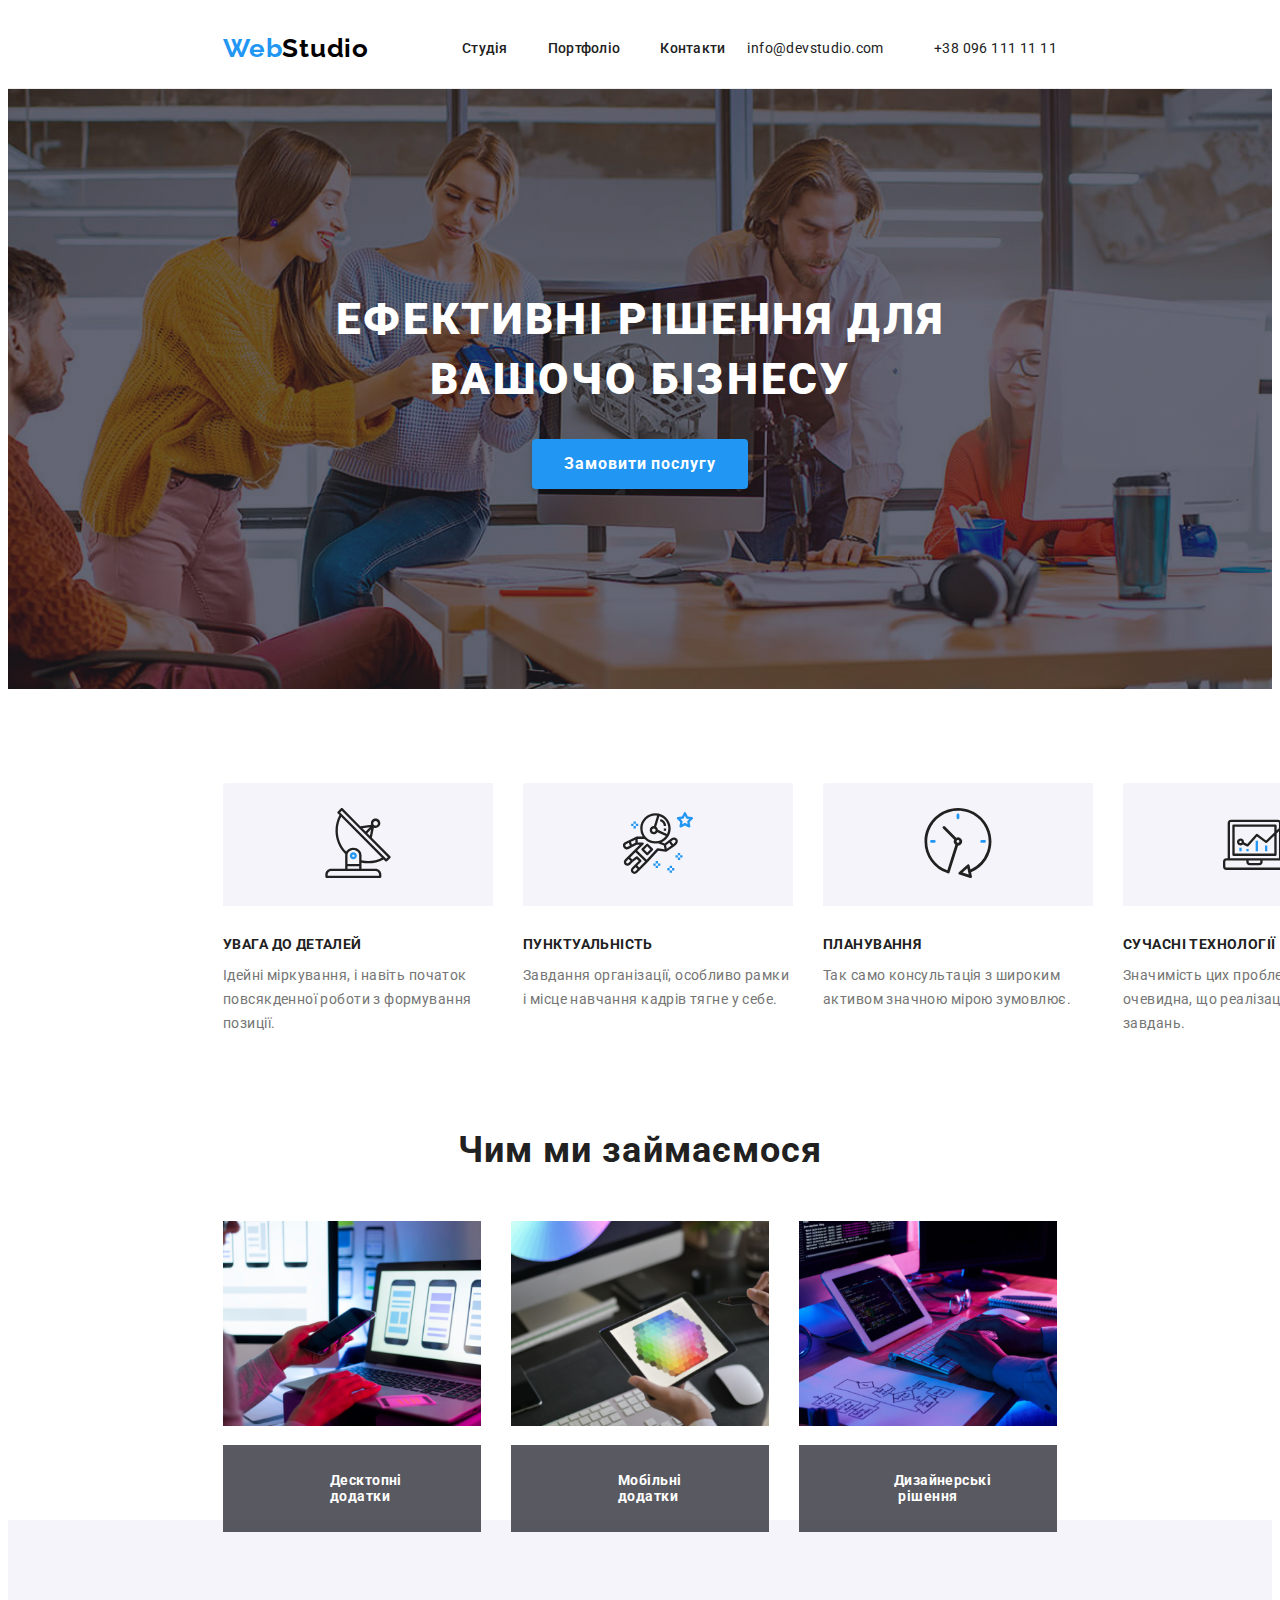
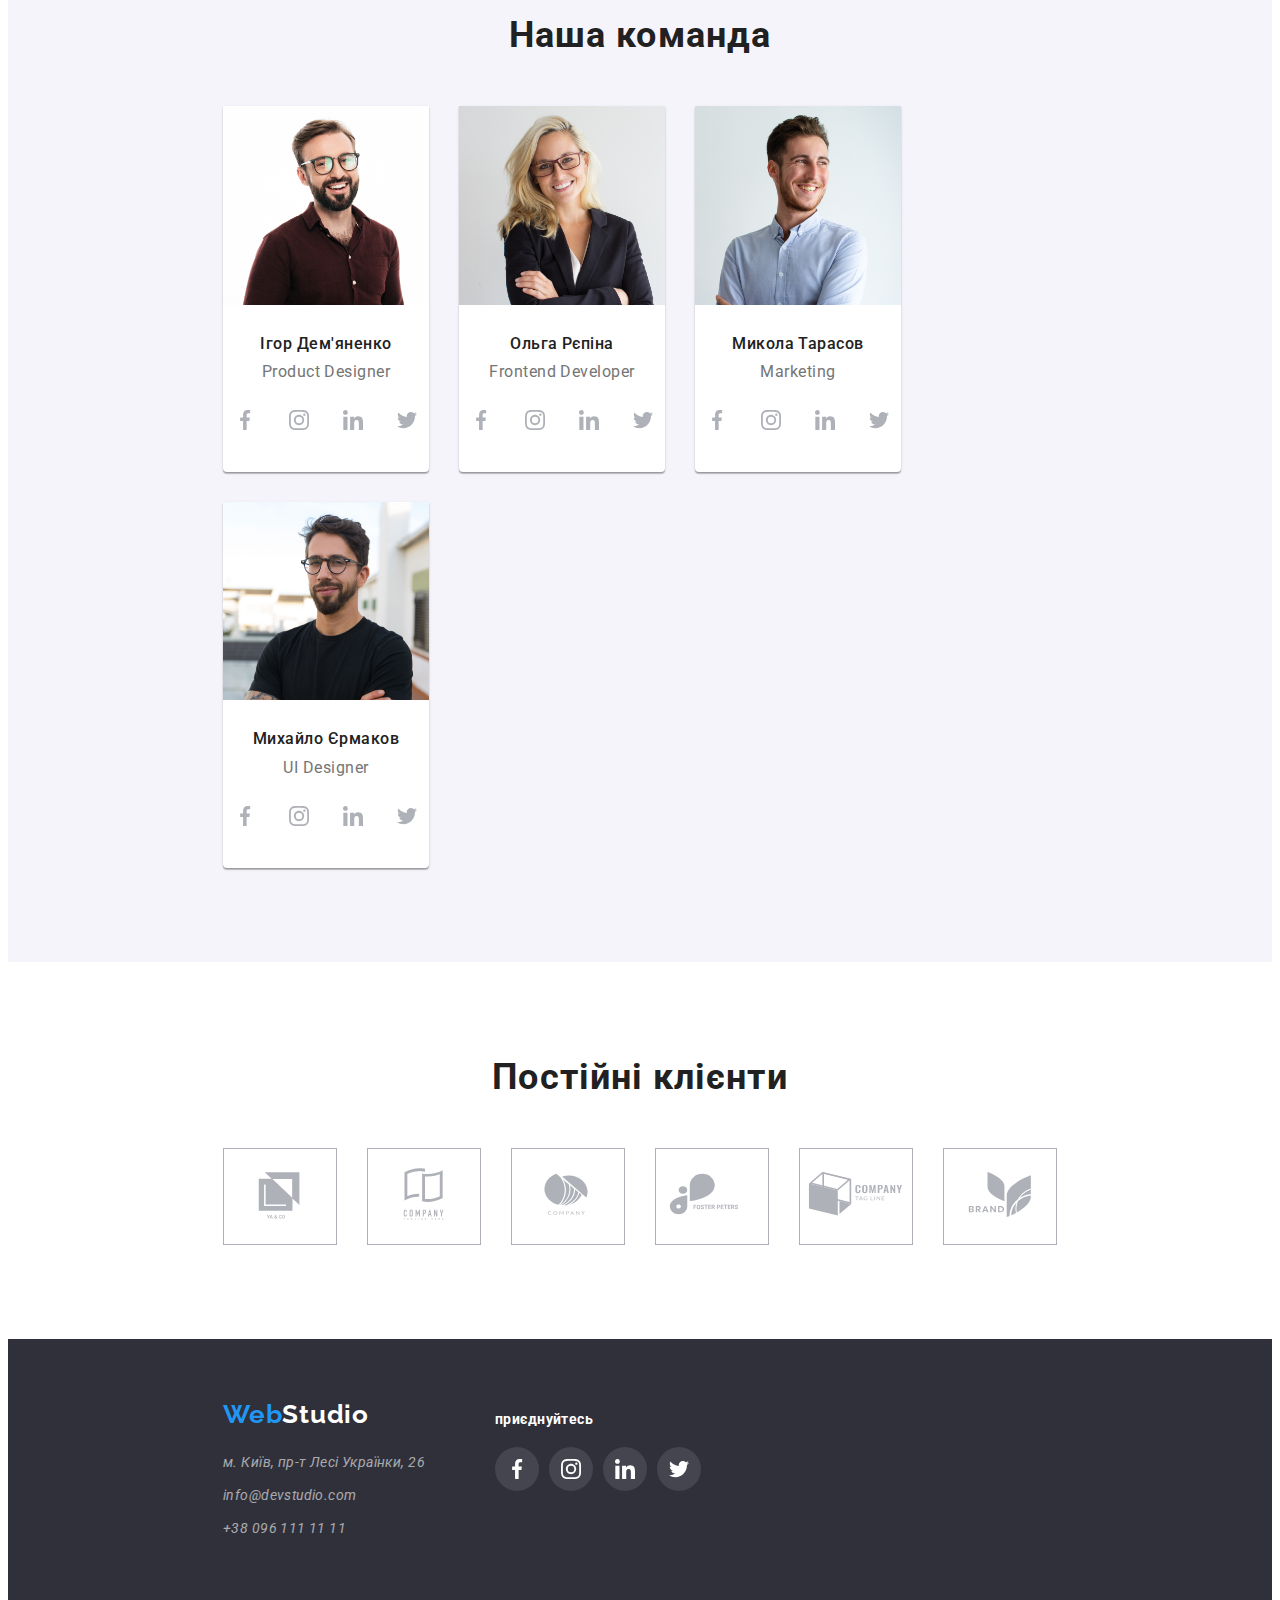
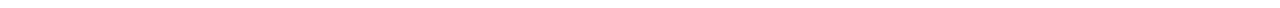
<file: index.html>
<!DOCTYPE html>
<html lang="en">
  <head>
    <meta charset="UTF-8" />
    <meta name="viewport" content="width=device-width, initial-scale=1.0" />
    <title>Document</title>
    <link rel="preconnect" href="https://fonts.googleapis.com" />
    <link rel="preconnect" href="https://fonts.gstatic.com" crossorigin />
    <link
      href="https://fonts.googleapis.com/css2?family=Raleway:ital,wght@0,100..900;1,100..900&family=Roboto:ital,wght@0,100;0,300;0,400;0,500;0,700;0,900;1,100;1,300;1,400;1,500;1,700;1,900&display=swap"
      rel="stylesheet"
    />
    <link rel="preconnect" href="https://fonts.googleapis.com" />
    <link rel="preconnect" href="https://fonts.googleapis.com" />
    <link rel="preconnect" href="https://fonts.gstatic.com" crossorigin />
    <link
      href="https://fonts.googleapis.com/css2?family=Raleway:ital,wght@0,100..900;1,100..900&family=Roboto:ital,wght@0,100;0,300;0,400;0,500;0,700;0,900;1,100;1,300;1,400;1,500;1,700;1,900&display=swap"
      rel="stylesheet"
    />
    <link
      rel="stylesheet"
      href="https://cdnjs.cloudflare.com/ajax/libs/modern-normalize/3.0.1/modern-normalize.min.css"
      integrity="sha512-q6WgHqiHlKyOqslT/lgBgodhd03Wp4BEqKeW6nNtlOY4quzyG3VoQKFrieaCeSnuVseNKRGpGeDU3qPmabCANg=="
      crossorigin="anonymous"
      referrerpolicy="no-referrer"
    />
    <link rel="stylesheet" href="./styles/variables.css" />
    <link rel="stylesheet" href="./styles/util.css" />
    <link rel="stylesheet" href="./styles/typhography.css" />
    <link rel="stylesheet" href="./styles/style.css" />
    <link rel="stylesheet" href="./styles/layout.css" />
  </head>
  <body>
    <header class="header">
      <div class="header-container container">
        <a class="header-logo l3" href="/"> <span>Web</span>Studio </a>

        <nav class="nav">
          <ul class="nav-list">
            <li class="nav-list__item">
              <a class="nav-list__link l1" href="/">Студія</a>
            </li>
            <li class="nav-list__item">
              <a class="nav-list__link l1" href="./portfolio.html">Портфоліо</a>
            </li>
            <li class="nav-list__item">
              <a class="nav-list__link l1" href="/">Контакти</a>
            </li>
          </ul>
        </nav>

        <ul class="header-contacts">
          <li class="header-contacts__item">
            <a class="header-contacts__link l2" href="mailto:info@devstudio.com"
              >info@devstudio.com</a
            >
          </li>
          <li class="header-contacts__item">
            <a class="header-contacts__link l2" href="tel:+38 096 111 11 11"
              >+38 096 111 11 11</a
            >
          </li>
        </ul>
      </div>
    </header>

    <main>
      <section class="hero">
        <div class="hero-container container">
          <h1 class="hero-title h1">
            Ефективні рішення для<br />
            вашочо бізнесу
          </h1>
          <button data-modal-open class="hero-button l4" type="button">
            Замовити послугу
          </button>
        </div>
      </section>

      <section class="advantages">
        <div class="advantages-container container">
          <ul class="advantages-list">
            <li class="advantages-list__item">
              <div class="advantages-list__icon">
                <svg class="advantages-list__svg" width="70" height="70">
                  <use href="./images/icons.svg#icon-antenna"></use>
                </svg>
              </div>

              <h3 class="advantages-list__title h3">УВАГА ДО ДЕТАЛЕЙ</h3>
              <p class="advantages-list__text p1">
                Ідейні міркування, і навіть початок повсякденної роботи з
                формування позиції.
              </p>
            </li>
            <li class="advantages-list__item">
              <div class="advantages-list__icon">
                <svg class="advantages-list__svg" width="70" height="70">
                  <use href="./images/icons.svg#icon-astronaut"></use>
                </svg>
              </div>

              <h3 class="advantages-list__title h3">ПУНКТУАЛЬНІСТЬ</h3>
              <p class="advantages-list__text p1">
                Завдання організації, особливо рамки і місце навчання кадрів
                тягне у себе.
              </p>
            </li>

            <li class="advantages-list__item">
              <div class="advantages-list__icon">
                <svg class="advantages-list__svg" width="70" height="70">
                  <use href="./images/icons.svg#icon-clock"></use>
                </svg>
              </div>

              <h3 class="advantages-list__title h3">ПЛАНУВАННЯ</h3>
              <p class="advantages-list__text p1">
                Так само консультація з широким активом значною мірою зумовлює.
              </p>
            </li>

            <li class="advantages-list__item">
              <div class="advantages-list__icon">
                <svg class="advantages-list__svg" width="70" height="70">
                  <use href="./images/icons.svg#icon-diagram"></use>
                </svg>
              </div>

              <h3 class="advantages-list__title h3">СУЧАСНІ ТЕХНОЛОГІЇ</h3>
              <p class="advantages-list__text p1">
                Значимість цих проблем настільки очевидна, що реалізація
                планових завдань.
              </p>
            </li>
          </ul>
        </div>
      </section>

      <section class="benefits">
        <div class="benefits-container container">
          <h2 class="benefits-title h2">Чим ми займаємося</h2>
          <ul class="benefits-list">
            <li class="benefits-list__item">
              <div class="benefits-list__information">
                <img
                  class="benefits-list__image"
                  src="./images/benefit/image1.png"
                  alt=""
                  width="370"
                  height="294"
                />
                <p class="benefits-list__text h3">Десктопні додатки</p>
              </div>
            </li>

            <li class="benefits-list__item">
              <div class="benefits-list__information">
                <img
                  class="benefits-list__image"
                  src="./images/benefit/image2.png"
                  alt=""
                  width="370"
                  height="294"
                />
                <p class="benefits-list__text h3">Мобільні додатки</p>
              </div>
            </li>
            <li class="benefits-list__item">
              <div class="benefits-list__information">
                <img
                  class="benefits-list__image"
                  src="./images/benefit/image3.png"
                  alt=""
                  width="370"
                  height="294"
                />
                <p class="benefits-list__texts h3">Дизайнерські рішення</p>
              </div>
            </li>
          </ul>
        </div>
      </section>

      <section class="team">
        <div class="team-container container">
          <h2 class="team-title h2">Наша команда</h2>
          <ul class="team-list">
            <li class="team-list__item">
              <img
                class="team-list__image"
                src="./images/photo/image1.png"
                alt=""
                width="270"
                height="260"
              />
              <div class="team-list__information">
                <h3 class="team-list__title h4">Ігор Дем'яненко</h3>
                <p class="team-list__text p2">Product Designer</p>

                <ul class="team-socials">
                  <li class="team-list__content">
                    <a class="team-list__link" href="">
                      <svg class="team-list__icon" width="20" height="20">
                        <use href="./images/icons.svg#icon-facebook"></use>
                      </svg>
                    </a>
                  </li>
                  <li class="team-list__content">
                    <a class="team-list__link" href="">
                      <svg class="team-list__icon" width="20" height="20">
                        <use href="./images/icons.svg#icon-instagram"></use>
                      </svg>
                    </a>
                  </li>
                  <li class="team-list__content">
                    <a class="team-list__link" href="">
                      <svg class="team-list__icon" width="20" height="20">
                        <use href="./images/icons.svg#icon-linkedin"></use>
                      </svg>
                    </a>
                  </li>
                  <li class="team-list__content">
                    <a class="team-list__link" href="">
                      <svg class="team-list__icon" width="20" height="20">
                        <use href="./images/icons.svg#icon-twitter"></use>
                      </svg>
                    </a>
                  </li>
                </ul>
              </div>
            </li>
            <li class="team-list__item">
              <img
                class="team-list__image"
                src="./images/photo/image2.png"
                alt=""
                width="270"
                height="260"
              />
              <div class="team-list__information">
                <h3 class="team-list__title h4">Ольга Рєпіна</h3>
                <p class="team-list__text p2">Frontend Developer</p>
                <ul class="team-socials">
                  <li class="team-list__content">
                    <a class="team-list__link" href="">
                      <svg class="team-list__icon" width="20" height="20">
                        <use href="./images/icons.svg#icon-facebook"></use>
                      </svg>
                    </a>
                  </li>
                  <li class="team-list__content">
                    <a class="team-list__link" href="">
                      <svg class="team-list__icon" width="20" height="20">
                        <use href="./images/icons.svg#icon-instagram"></use>
                      </svg>
                    </a>
                  </li>
                  <li class="team-list__content">
                    <a class="team-list__link" href="">
                      <svg class="team-list__icon" width="20" height="20">
                        <use href="./images/icons.svg#icon-linkedin"></use>
                      </svg>
                    </a>
                  </li>
                  <li class="team-list__content">
                    <a class="team-list__link" href="">
                      <svg class="team-list__icon" width="20" height="20">
                        <use href="./images/icons.svg#icon-twitter"></use>
                      </svg>
                    </a>
                  </li>
                </ul>
              </div>
            </li>
            <li class="team-list__item">
              <img
                class="team-list__image"
                src="./images/photo/image3.png"
                alt=""
                width="270"
                height="260"
              />
              <div class="team-list__information">
                <h3 class="team-list__title h4">Микола Тарасов</h3>
                <p class="team-list__text p2">Marketing</p>
                <ul class="team-socials">
                  <li class="team-list__content">
                    <a class="team-list__link" href="">
                      <svg class="team-list__icon" width="20" height="20">
                        <use href="./images/icons.svg#icon-facebook"></use>
                      </svg>
                    </a>
                  </li>
                  <li class="team-list__content">
                    <a class="team-list__link" href="">
                      <svg class="team-list__icon" width="20" height="20">
                        <use href="./images/icons.svg#icon-instagram"></use>
                      </svg>
                    </a>
                  </li>
                  <li class="team-list__content">
                    <a class="team-list__link" href="">
                      <svg class="team-list__icon" width="20" height="20">
                        <use href="./images/icons.svg#icon-linkedin"></use>
                      </svg>
                    </a>
                  </li>
                  <li class="team-list__content">
                    <a class="team-list__link" href="">
                      <svg class="team-list__icon" width="20" height="20">
                        <use href="./images/icons.svg#icon-twitter"></use>
                      </svg>
                    </a>
                  </li>
                </ul>
              </div>
            </li>
            <li class="team-list__item">
              <img
                class="team-list__image"
                src="./images/photo/image4.png"
                alt=""
                width="270"
                height="260"
              />
              <div class="team-list__information">
                <h3 class="team-list__title h4">Михайло Єрмаков</h3>
                <p class="team-list__text p2">UI Designer</p>
                <ul class="team-socials">
                  <li class="team-list__content">
                    <a class="team-list__link" href="">
                      <svg class="team-list__icon" width="20" height="20">
                        <use href="./images/icons.svg#icon-facebook"></use>
                      </svg>
                    </a>
                  </li>
                  <li class="team-list__content">
                    <a class="team-list__link" href="">
                      <svg class="team-list__icon" width="20" height="20">
                        <use href="./images/icons.svg#icon-instagram"></use>
                      </svg>
                    </a>
                  </li>
                  <li class="team-list__content">
                    <a class="team-list__link" href="">
                      <svg class="team-list__icon" width="20" height="20">
                        <use href="./images/icons.svg#icon-linkedin"></use>
                      </svg>
                    </a>
                  </li>
                  <li class="team-list__content">
                    <a class="team-list__link" href="">
                      <svg class="team-list__icon" width="20" height="20">
                        <use href="./images/icons.svg#icon-twitter"></use>
                      </svg>
                    </a>
                  </li>
                </ul>
              </div>
            </li>
          </ul>
        </div>
      </section>
      <section class="client">
        <div class="client-container container">
          <h2 class="client-title h2">Постійні клієнти</h2>
          <ul class="client-list">
            <li class="client-list__item">
              <a class="cliet-list__link" href="">
                <svg class="client-list__icon" width="106" height="60">
                  <use href="./images/icons.svg#icon-Logo-1"></use>
                </svg>
              </a>
            </li>

            <li class="client-list__item">
              <a class="cliet-list__link" href="">
                <svg class="client-list__icon" width="106" height="60">
                  <use href="./images/icons.svg#icon-Logo-2"></use>
                </svg>
              </a>
            </li>

            <li class="client-list__item">
              <a class="cliet-list__link" href="">
                <svg class="client-list__icon" width="106" height="60">
                  <use href="./images/icons.svg#icon-Logo-3"></use>
                </svg>
              </a>
            </li>

            <li class="client-list__item">
              <a class="cliet-list__link" href="">
                <svg class="client-list__icon" width="106" height="60">
                  <use href="./images/icons.svg#icon-Logo-4"></use>
                </svg>
              </a>
            </li>

            <li class="client-list__item">
              <a class="cliet-list__link" href="">
                <svg class="client-list__icon" width="106" height="60">
                  <use href="./images/icons.svg#icon-Logo-5"></use>
                </svg>
              </a>
            </li>

            <li class="client-list__item">
              <a class="cliet-list__link" href="">
                <svg class="client-list__icon" width="106" height="60">
                  <use href="./images/icons.svg#icon-Logo-6"></use>
                </svg>
              </a>
            </li>
          </ul>
        </div>
      </section>
    </main>
    <footer class="footer">
      <div class="footer-container container">
        <div>
          <a class="footer-logo l3" href="/"> <span>Web</span>Studio </a>
          <address class="address">
            <ul class="footer-list">
              <li class="footer-list__item">
                <a
                  class="footer-list__link l2"
                  href="https://www.google.com.ua/maps/@48.6079339,22.3172196,3a,75y,238.61h,90t/data=!3m7!1e1!3m5!1s1eabMFKs2wer_rPGh9NVeg!2e0!6shttps:%2F%2Fstreetviewpixels-pa.googleapis.com%2Fv1%2Fthumbnail%3Fcb_client%3Dmaps_sv.tactile%26w%3D900%26h%3D600%26pitch%3D0%26panoid%3D1eabMFKs2wer_rPGh9NVeg%26yaw%3D238.6144!7i13312!8i6656?hl=ru&coh=205410&entry=ttu&g_ep=EgoyMDI0MTAyOS4wIKXMDSoASAFQAw%3D%3D"
                >
                  м. Київ, пр-т Лесі Українки, 26
                </a>
              </li>
              <li class="footer-list__item">
                <a class="footer-list__link l2" href="mailto:info@devstudio.com"
                  >info@devstudio.com</a
                >
              </li>
              <li class="footer-list__item">
                <a class="footer-list__link l2" href="tel:+38 096 111 11 11"
                  >+38 096 111 11 11</a
                >
              </li>
            </ul>
          </address>
        </div>

        <div class="footer-item">
          <h2 class="footer-title h3">приєднуйтесь</h2>
          <ul class="footer-socials">
            <li class="footer-socials__item">
              <a class="footer-socials__link" href="">
                <svg class="footer-socials__icon" width="20" height="20">
                  <use href="./images/icons.svg#icon-facebook" />
                </svg>
              </a>
            </li>
            <li class="footer-socials__item">
              <a class="footer-socials__link" href="">
                <svg class="footer-socials__icon" width="20" height="20">
                  <use href="./images/icons.svg#icon-instagram" />
                </svg>
              </a>
            </li>
            <li class="footer-socials__item">
              <a class="footer-socials__link" href="">
                <svg class="footer-socials__icon" width="20" height="20">
                  <use href="./images/icons.svg#icon-linkedin" />
                </svg>
              </a>
            </li>
            <li class="footer-socials__item">
              <a class="footer-socials__link" href="">
                <svg class="footer-socials__icon" width="20" height="20">
                  <use href="./images/icons.svg#icon-twitter" />
                </svg>
              </a>
            </li>
          </ul>
        </div>
      </div>
    </footer>

    <div class="backdrop is-hidden" data-modal>
      <div class="modal">
        <button data-modal-close class="icone-close">
          <svg
            class="close-button"
            xmlns="http://www.w3.org/2000/svg"
            width="18"
            height="18"
            fill="none"
          >
            <path
              fill="#000"
              d="M15 4.108 13.892 3 9.5 7.392 5.108 3 4 4.108 8.392 8.5 4 12.892 5.108 14 9.5 9.608 13.892 14 15 12.892 10.608 8.5 15 4.108Z"
            />
          </svg>
        </button>
      </div>
    </div>

    <script src="./js/modal.js"></script>
  </body>
</html>
</file>
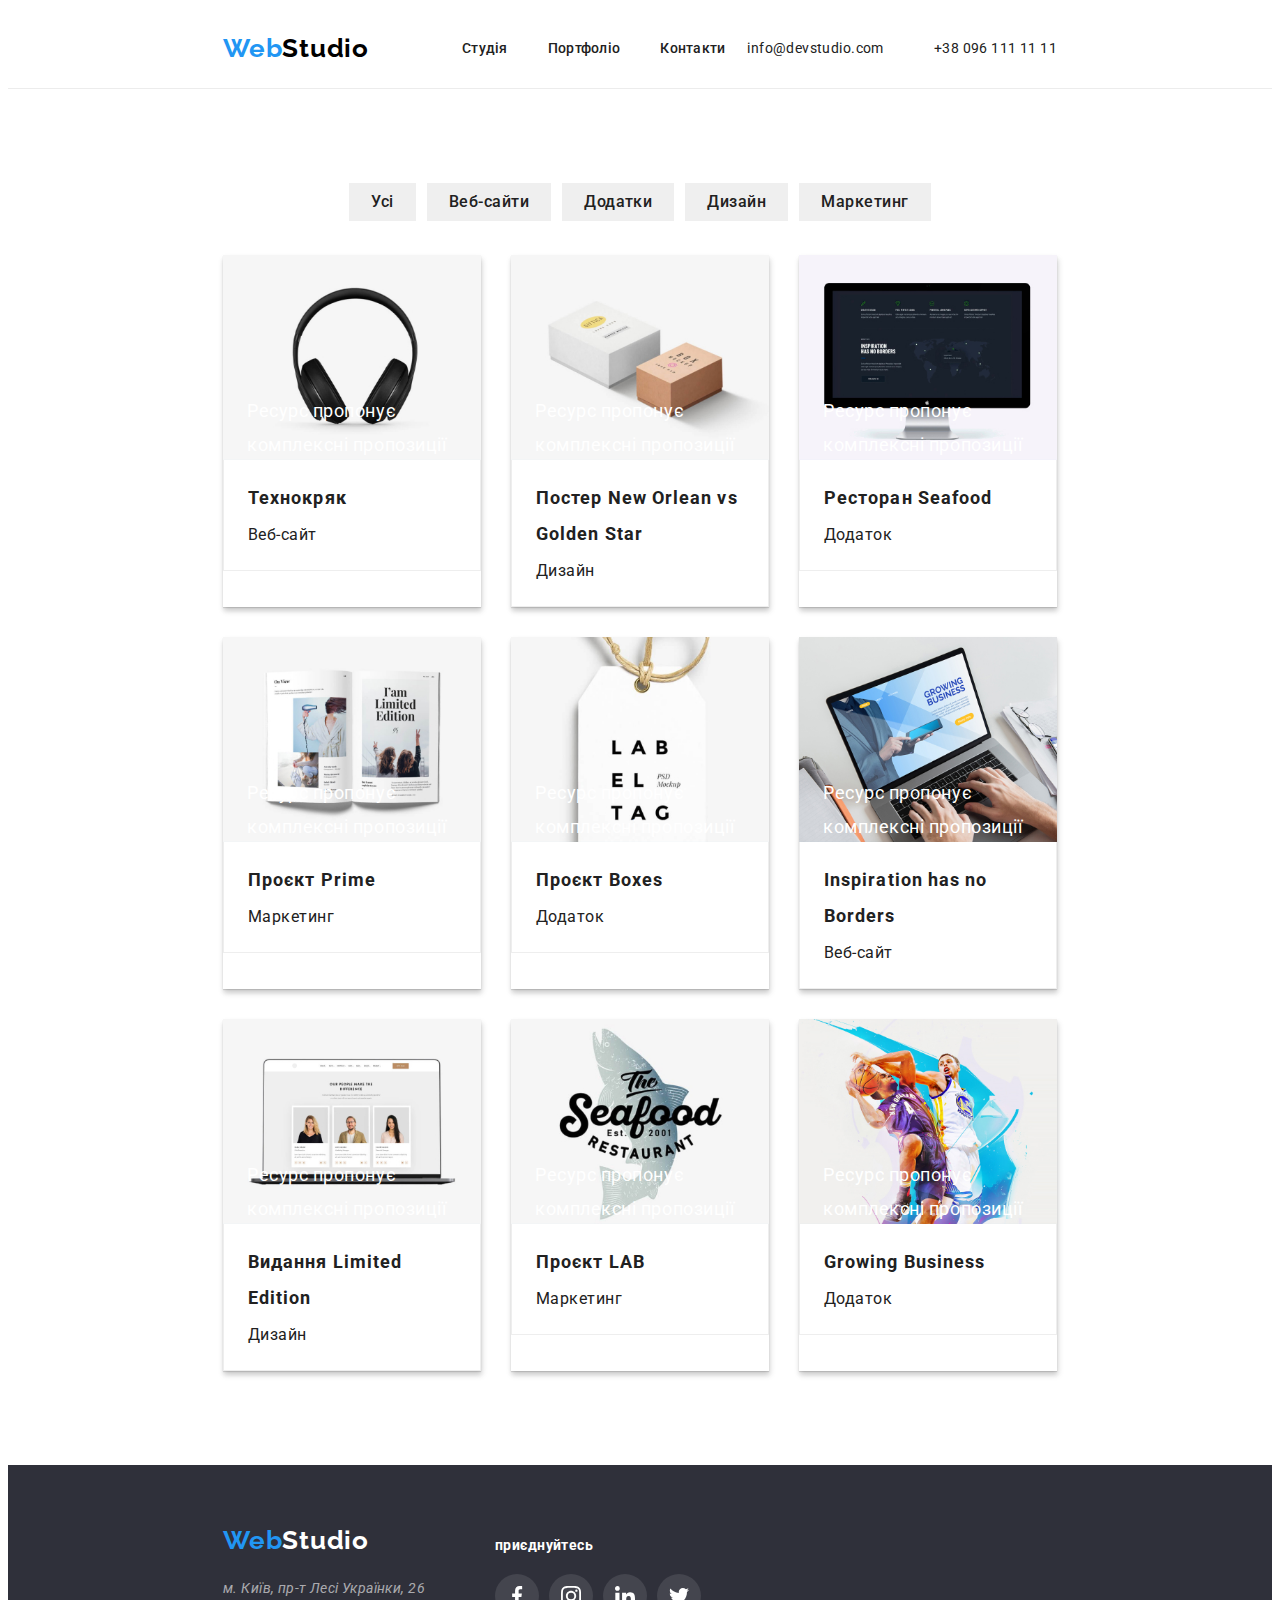
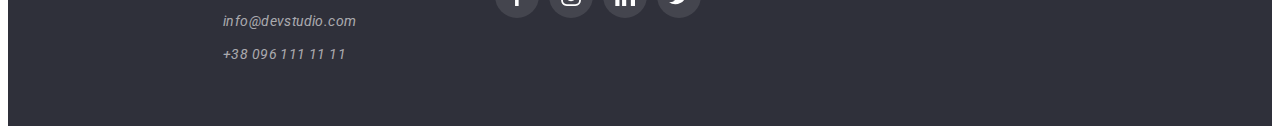
<file: portfolio.html>
<!DOCTYPE html>
<html lang="en">
  <head>
    <meta charset="UTF-8" />
    <meta name="viewport" content="width=device-width, initial-scale=1.0" />
    <title>Document</title>
    <link rel="preconnect" href="https://fonts.googleapis.com" />
    <link rel="preconnect" href="https://fonts.gstatic.com" crossorigin />
    <link
      href="https://fonts.googleapis.com/css2?family=Roboto:ital,wght@0,100;0,300;0,400;0,500;0,700;0,900;1,100;1,300;1,400;1,500;1,700;1,900&display=swap"
      rel="stylesheet"
    />
    <link rel="preconnect" href="https://fonts.googleapis.com" />
    <link rel="preconnect" href="https://fonts.gstatic.com" crossorigin />
    <link
      href="https://fonts.googleapis.com/css2?family=Raleway:ital,wght@0,100..900;1,100..900&family=Roboto:ital,wght@0,100;0,300;0,400;0,500;0,700;0,900;1,100;1,300;1,400;1,500;1,700;1,900&display=swap"
      rel="stylesheet"
    />
    <link
      rel="stylesheet"
      href="https://cdnjs.cloudflare.com/ajax/libs/modern-normalize/3.0.1/modern-normalize.min.css"
      integrity="sha512-q6WgHqiHlKyOqslT/lgBgodhd03Wp4BEqKeW6nNtlOY4quzyG3VoQKFrieaCeSnuVseNKRGpGeDU3qPmabCANg=="
      crossorigin="anonymous"
      referrerpolicy="no-referrer"
    />
    <link rel="stylesheet" href="./styles/variables.css" />
    <link rel="stylesheet" href="./styles/util.css" />
    <link rel="stylesheet" href="./styles/typhography.css" />
    <link rel="stylesheet" href="./styles/portfolio.css" />
    <link rel="stylesheet" href="./styles/layout.css" />
  </head>
  <body>
    <header class="header">
      <div class="header-container container">
        <a class="header-logo l3" href="/"> <span>Web</span>Studio </a>

        <nav class="nav">
          <ul class="nav-list">
            <li class="nav-list__item">
              <a class="nav-list__link l1" href="/">Студія</a>
            </li>
            <li class="nav-list__item">
              <a class="nav-list__link l1" href="./portfolio.html">Портфоліо</a>
            </li>
            <li class="nav-list__item">
              <a class="nav-list__link l1" href="/">Контакти</a>
            </li>
          </ul>
        </nav>

        <ul class="header-contacts">
          <li class="header-contacts__item item">
            <a class="header-contacts__link l2" href="mailto:info@devstudio.com"
              >info@devstudio.com</a
            >
          </li>
          <li class="header-contacts__item item">
            <a class="header-contacts__link l2" href="tel:+38 096 111 11 11"
              >+38 096 111 11 11</a
            >
          </li>
        </ul>
      </div>
    </header>
    <main>
      <div class="main-container container">
        <section class="portfolio">
          <div class="buttons-list">
            <button class="buttons-list__button l5" type="button">Усі</button>
            <button class="buttons-list__button l5" type="button">
              Веб-сайти
            </button>
            <button class="buttons-list__button l5" type="button">
              Додатки
            </button>
            <button class="buttons-list__button l5" type="button">
              Дизайн
            </button>
            <button class="buttons-list__button l5" type="button">
              Маркетинг
            </button>
          </div>
          <ul class="portfolio-list">
            <li class="portfolio-list__item">
              <div class="portfolio-list__information">
                <img
                  class="portfolio-list__image"
                  src="./images/portfolio/image1.jpg"
                  alt=""
                  width="370"
                  height="294"
                />
                <p class="portfolio-list-description p3">
                  Ресурс пропонує комплексні пропозиції з різним рівнем
                  функціоналу та сервісів. Все це дозволить відвідувачу отримати
                  вичерпні відомості про компанію чи приватну особу.
                </p>
              </div>
              <div class="potfolio-list__content">
                <h3 class="portfolio-list__title h5">Технокряк</h3>
                <p class="portfolio-list__text p3">Веб-сайт</p>
              </div>
            </li>
            <li class="portfolio-list__item">
              <div class="portfolio-list__information">
                <img
                  class="portfolio-list__image"
                  src="./images/portfolio/image2.jpg"
                  alt=""
                  width="370"
                  height="294"
                />
                <p class="portfolio-list-description p3">
                  Ресурс пропонує комплексні пропозиції з різним рівнем
                  функціоналу та сервісів. Все це дозволить відвідувачу отримати
                  вичерпні відомості про компанію чи приватну особу.
                </p>
              </div>

              <div class="potfolio-list__content">
                <h3 class="portfolio-list__title h5">
                  Постер New Orlean vs Golden Star
                </h3>
                <p class="portfolio-list__text p3">Дизайн</p>
              </div>
            </li>
            <li class="portfolio-list__item">
              <div class="portfolio-list__information">
                <img
                  class="portfolio-list__image"
                  src="./images/portfolio/image3.jpg"
                  alt=""
                  width="370"
                  height="294"
                />
                <p class="portfolio-list-description p3">
                  Ресурс пропонує комплексні пропозиції з різним рівнем
                  функціоналу та сервісів. Все це дозволить відвідувачу отримати
                  вичерпні відомості про компанію чи приватну особу.
                </p>
              </div>

              <div class="potfolio-list__content">
                <h3 class="portfolio-list__title h5">Ресторан Seafood</h3>
                <p class="portfolio-list__text p3">Додаток</p>
              </div>
            </li>
            <li class="portfolio-list__item">
              <div class="portfolio-list__information">
                <img
                  class="portfolio-list__image"
                  src="./images/portfolio/image4.jpg"
                  alt=""
                  width="370"
                  height="294"
                />
                <p class="portfolio-list-description p3">
                  Ресурс пропонує комплексні пропозиції з різним рівнем
                  функціоналу та сервісів. Все це дозволить відвідувачу отримати
                  вичерпні відомості про компанію чи приватну особу.
                </p>
              </div>

              <div class="potfolio-list__content">
                <h3 class="portfolio-list__title h5">Проєкт Prime</h3>
                <p class="portfolio-list__text p3">Маркетинг</p>
              </div>
            </li>
            <li class="portfolio-list__item">
              <div class="portfolio-list__information">
                <img
                  class="portfolio-list__image"
                  src="./images/portfolio/image5.jpg"
                  alt=""
                  width="370"
                  height="294"
                />
                <p class="portfolio-list-description p3">
                  Ресурс пропонує комплексні пропозиції з різним рівнем
                  функціоналу та сервісів. Все це дозволить відвідувачу отримати
                  вичерпні відомості про компанію чи приватну особу.
                </p>
              </div>

              <div class="potfolio-list__content">
                <h3 class="portfolio-list__title h5">Проєкт Boxes</h3>
                <p class="portfolio-list__text p3">Додаток</p>
              </div>
            </li>
            <li class="portfolio-list__item">
              <div class="portfolio-list__information">
                <img
                  class="portfolio-list__image"
                  src="./images/portfolio/image6.jpg"
                  alt=""
                  width="370"
                  height="294"
                />
                <p class="portfolio-list-description p3">
                  Ресурс пропонує комплексні пропозиції з різним рівнем
                  функціоналу та сервісів. Все це дозволить відвідувачу отримати
                  вичерпні відомості про компанію чи приватну особу.
                </p>
              </div>

              <div class="potfolio-list__content">
                <h3 class="portfolio-list__title h5">
                  Inspiration has no Borders
                </h3>
                <p class="portfolio-list__text p3">Веб-сайт</p>
              </div>
            </li>
            <li class="portfolio-list__item">
              <div class="portfolio-list__information">
                <img
                  class="portfolio-list__image"
                  src="./images/portfolio/image7.jpg"
                  alt=""
                  width="370"
                  height="294"
                />
                <p class="portfolio-list-description p3">
                  Ресурс пропонує комплексні пропозиції з різним рівнем
                  функціоналу та сервісів. Все це дозволить відвідувачу отримати
                  вичерпні відомості про компанію чи приватну особу.
                </p>
              </div>

              <div class="potfolio-list__content">
                <h3 class="portfolio-list__title h5">
                  Видання Limited Edition
                </h3>
                <p class="portfolio-list__text p3">Дизайн</p>
              </div>
            </li>
            <li class="portfolio-list__item">
              <div class="portfolio-list__information">
                <img
                  class="portfolio-list__image"
                  src="./images/portfolio/image8.jpg"
                  alt=""
                  width="370"
                  height="294"
                />
                <p class="portfolio-list-description p3">
                  Ресурс пропонує комплексні пропозиції з різним рівнем
                  функціоналу та сервісів. Все це дозволить відвідувачу отримати
                  вичерпні відомості про компанію чи приватну особу.
                </p>
              </div>

              <div class="potfolio-list__content">
                <h3 class="portfolio-list__title h5">Проєкт LAB</h3>
                <p class="portfolio-list__text p3">Маркетинг</p>
              </div>
            </li>
            <li class="portfolio-list__item">
              <div class="portfolio-list__information">
                <img
                  class="portfolio-list__image"
                  src="./images/portfolio/image9.jpg"
                  alt=""
                  width="370"
                  height="294"
                />
                <p class="portfolio-list-description p3">
                  Ресурс пропонує комплексні пропозиції з різним рівнем
                  функціоналу та сервісів. Все це дозволить відвідувачу отримати
                  вичерпні відомості про компанію чи приватну особу.
                </p>
              </div>

              <div class="potfolio-list__content">
                <h3 class="portfolio-list__title h5">Growing Business</h3>
                <p class="portfolio-list__text p3">Додаток</p>
              </div>
            </li>
          </ul>
        </section>
      </div>
    </main>

    <footer class="footer">
      <div class="footer-container container">
        <div>
          <a class="footer-logo l3" href="/"> <span>Web</span>Studio </a>
          <address class="address">
            <ul class="footer-list">
              <li class="footer-list__item">
                <a
                  class="footer-list__link l2"
                  href="https://www.google.com.ua/maps/@48.6079339,22.3172196,3a,75y,238.61h,90t/data=!3m7!1e1!3m5!1s1eabMFKs2wer_rPGh9NVeg!2e0!6shttps:%2F%2Fstreetviewpixels-pa.googleapis.com%2Fv1%2Fthumbnail%3Fcb_client%3Dmaps_sv.tactile%26w%3D900%26h%3D600%26pitch%3D0%26panoid%3D1eabMFKs2wer_rPGh9NVeg%26yaw%3D238.6144!7i13312!8i6656?hl=ru&coh=205410&entry=ttu&g_ep=EgoyMDI0MTAyOS4wIKXMDSoASAFQAw%3D%3D"
                >
                  м. Київ, пр-т Лесі Українки, 26
                </a>
              </li>
              <li class="footer-list__item">
                <a class="footer-list__link l2" href="mailto:info@devstudio.com"
                  >info@devstudio.com</a
                >
              </li>
              <li class="footer-list__item">
                <a class="footer-list__link l2" href="tel:+38 096 111 11 11"
                  >+38 096 111 11 11</a
                >
              </li>
            </ul>
          </address>
        </div>

        <div class="footer-item">
          <h2 class="footer-title h3">приєднуйтесь</h2>
          <ul class="footer-socials">
            <li class="footer-socials__item">
              <a class="footer-socials__link" href="">
                <svg class="footer-socials__icon" width="20" height="20">
                  <use href="./images/icons.svg#icon-facebook" />
                </svg>
              </a>
            </li>
            <li class="footer-socials__item">
              <a class="footer-socials__link" href="">
                <svg class="footer-socials__icon" width="20" height="20">
                  <use href="./images/icons.svg#icon-instagram" />
                </svg>
              </a>
            </li>
            <li class="footer-socials__item">
              <a class="footer-socials__link" href="">
                <svg class="footer-socials__icon" width="20" height="20">
                  <use href="./images/icons.svg#icon-linkedin" />
                </svg>
              </a>
            </li>
            <li class="footer-socials__item">
              <a class="footer-socials__link" href="">
                <svg class="footer-socials__icon" width="20" height="20">
                  <use href="./images/icons.svg#icon-twitter" />
                </svg>
              </a>
            </li>
          </ul>
        </div>
      </div>
    </footer>
  </body>
</html>
</file>
<file: styles/variables.css>
:root {
  --c-primary: #212121;
  --c-secondary: #757575;
  --c-white: #ffffff;
  --c-blue: #2196f3;
  --c-bg: #2f303a;
  --c-section: #f5f4fa;
  --c-footer: #ffffff99;
  --c-portfolio: #eeeeee;
  --c-button: #f5f4fa;
  --c-black: #000000;
}
</file>
<file: styles/util.css>
html {
  box-sizing: border-box;
}

*,
*::after,
*::before {
  box-sizing: inherit;
}

h1,
h2,
h3,
h4,
h5,
h6,
p {
  margin: 0;
}

a,
button {
  text-decoration: none;
  cursor: pointer;
  color: inherit;
}

ul,
ol {
  margin: 0;
  padding: 0;
  list-style: none;
}

img {
  display: block;
  max-width: 100%;
  height: auto;
}
</file>
<file: styles/typhography.css>
.h1 {
  font-family: "Roboto", sans-serif;
  font-size: 44px;
  font-weight: 900;
  line-height: calc(60 / 44);
  letter-spacing: 0.06em;
}

.h2 {
  font-family: "Roboto", sans-serif;
  font-size: 36px;
  font-weight: 700;
  line-height: calc(42.19 / 36);
  letter-spacing: 0.03em;
}

.h3 {
  font-family: "Roboto", sans-serif;
  font-size: 14px;
  font-weight: 700;
  line-height: calc(16.41 / 14);
  letter-spacing: 0.03em;
}

.h4 {
  font-family: "Roboto", sans-serif;
  font-size: 16px;
  font-weight: 500;
  line-height: calc(18.75 / 16);
  letter-spacing: 0.03em;
  text-align: center;
}

.h5 {
  font-family: "Roboto", sans-serif;
  font-size: 36px;
  font-weight: 700;
  line-height: 42.19px;
  letter-spacing: 0.03em;
}

.p1 {
  font-family: "Roboto", sans-serif;
  font-size: 14px;
  font-weight: 400;
  line-height: calc(24 / 14);
  letter-spacing: 0.03em;
}

.p2 {
  font-family: "Roboto", sans-serif;
  font-size: 16px;
  font-weight: 400;
  line-height: calc(18.75 / 16);
  letter-spacing: 0.03em;
  text-align: center;
}

.l1 {
  font-family: "Roboto", sans-serif;
  font-size: 14px;
  font-weight: 500;
  line-height: calc(16.41 / 14);
  letter-spacing: 0.02em;
}

.l2 {
  font-family: "Roboto", sans-serif;
  font-size: 14px;
  font-weight: 400;
  line-height: calc(24 / 14);
  letter-spacing: 0.03em;
}

.l4 {
  font-family: "Roboto", sans-serif;
  font-size: 16px;
  font-weight: 700;
  line-height: calc(30 / 16);
  letter-spacing: 0.06em;
}

.h5 {
  font-family: "Roboto", sans-serif;
  font-size: 18px;
  font-weight: 700;
  line-height: calc(36 / 18);
  letter-spacing: 0.06em;
}

.p3 {
  font-family: "Roboto", sans-serif;
  font-size: 16px;
  font-weight: 400;
  line-height: calc(30 / 16);
  letter-spacing: 0.03em;
}

.l3 {
  font-family: "Raleway", sans-serif;
  font-size: 26px;
  font-weight: 700;
  line-height: calc(30.52 / 26);
  letter-spacing: 0.03em;
}

.l5 {
  font-family: "Roboto", sans-serif;
  font-size: 16px;
  font-weight: 500;
  line-height: calc(26 / 16);
  letter-spacing: 0.03em;
}
</file>
<file: styles/style.css>
.container {
  padding: 0 215px;
  margin: 0 auto;
  max-width: 1600px;
}

.hero-container {
  background-image: linear-gradient(to top, #2f303a66, #2f303a66),
    url("../images/image.jpg");
  background-size: cover;
  background-position: center;
  text-align: center;
  padding-top: 200px;
  padding-bottom: 200px;
}

.hero-title {
  text-transform: uppercase;
  color: var(--c-white);
}

.hero-button {
  margin-top: 30px;
  padding-top: 10px;
  padding-bottom: 10px;
  padding-right: 32px;
  padding-left: 32px;
  box-shadow: 0px 4px 4px 0px #00000026;

  border: 0px;
  border-radius: 4px 4px 4px 4px;
  background-color: var(--c-blue);
  color: var(--c-white);
}

.hero-button:hover,
.hero-button:focus {
  color: var(--c-primary);
  background: #f5f4fa;

  cursor: pointer;
}

.advantages-container {
  padding-top: 94px;
  padding-bottom: 94px;
}

.advantages-list__icon {
  padding: 25px 100px 25px 100px;
  border-radius: 4px 0px 0px 0px;
  opacity: 0px;

  background-color: #f5f4fa;
}

.advantages-list {
  display: flex;
}

.advantages-list__item:not(:first-child) {
  margin-left: 30px;
}

.advantages-list__title {
  margin-top: 30px;
  color: var(--c-primary);
}

.advantages-list__text {
  margin-top: 10px;
  color: var(--c-secondary);
}

.benefits-container {
  padding-bottom: 94px;
}

.benefits-title {
  text-align: center;
  color: var(--c-primary);
}

.benefits-list {
  display: flex;
  flex-wrap: wrap;
  margin-top: 50px;
  gap: 30px;
}

.benefits-list__information {
  position: relative;
}

.benefits-list__text {
  position: absolute;
  top: 0%;
  left: 0%;
  width: 100%;

  padding: 27px 107px 27px 107px;
  margin-top: 224px;
  text-align: center;
  color: var(--c-white);
  background-color: #2f303acc;
}

.benefits-list__texts {
  position: absolute;
  top: 0%;
  left: 0%;
  width: 100%;

  padding: 27px 95px 27px 95px;
  margin-top: 224px;
  text-align: center;
  color: var(--c-white);
  background-color: #2f303acc;
}

.benefits-list__item {
  flex-basis: calc((100% - 60px) / 3);
}

.team-container {
  padding-top: 94px;
  padding-bottom: 94px;
}

.team {
  background-color: var(--c-section);
}

.team-list {
  display: flex;
  flex-wrap: wrap;
  gap: 30px;
  margin-top: 50px;
}

.team-title {
  text-align: center;
  color: var(--c-primary);
}

.team-list__item {
  flex-basis: calc((100% - 90px) / 4);

  border-radius: 0px 0px 4px 4px;
  box-shadow: 0px 2px 1px 0px #00000033, 0px 1px 1px 0px #00000024,
    0px 1px 3px 0px #0000001f;

  background-color: var(--c-white);
}

.team-list__title {
  color: var(--c-primary);
}

.team-list__information {
  padding-top: 30px;
  padding-bottom: 30px;
}

.team-list__text {
  margin-top: 10px;

  color: var(--c-secondary);
}

.team-socials {
  display: flex;
  justify-content: center;
  gap: 10px;
  margin-top: 16px;
}

.team-list__link {
  display: flex;
  align-items: center;
  justify-content: center;
  width: 44px;
  height: 44px;
  border-radius: 50%;
  color: #afb1b8;
}

.team-list__icon {
  fill: currentColor;
}

.team-list__link:hover,
.team-list__link:focus {
  color: var(--c-white);
  background-color: var(--c-blue);
}

.client-container {
  padding-top: 94px;
  padding-bottom: 94px;
}

.client-title {
  text-align: center;
}

.client-list {
  display: flex;
  flex-wrap: wrap;
  gap: 30px;
  margin-top: 50px;
}

.client-list__item {
  display: flex;
  justify-content: center;
  flex-basis: calc((100% - 150px) / 6);
  padding: 16px 0;
}

.client-list__item {
  border: 1px solid #afb1b8;
}

.cliet-list__link {
  color: #afb1b8;
}

.client-list__icon {
  fill: currentColor;
}

.cliet-list__link:hover,
.cliet-list__link:focus {
  color: var(--c-blue);
}

.backdrop {
  display: flex;
  align-items: center;
  justify-content: center;
  position: fixed;

  top: 0;
  left: 0;
  width: 100%;
  height: 100%;
  background-color: #00000033;

  transition: opacity 1s ease-in-out, visibility 1s ease-in-out;
}

.backdrop.is-hidden {
  opacity: 0;
  visibility: hidden;
}

.modal {
  width: 528px;
  height: 581px;
  top: 221px;
  left: 536px;
  gap: 0px;
  border-radius: 4px 0px 0px 0px;
  opacity: 0px;
  background-color: #ffffff;
}

.icone-close {
  width: 30px;
  height: 30px;
  margin: 8px 8px 543px 490px;
  padding: 6px 6px 6px 5px;
  border: 1px solid #0000001a;

  border-radius: 50%;

  background-color: var(--c-white);
}
</file>
<file: styles/layout.css>
body {
  font-family: "Roboto", sans-serif;
  font-size: 14px;
  color: var(--c-primary);
}

.header {
  border-bottom: 1px solid #ececec;
}

.header-logo {
  color: var(--c-black);
}

.header-logo span {
  color: var(--c-blue);
}

.header-container {
  display: flex;
  align-items: center;

  justify-content: space-between;
}

.header-contacts {
  display: flex;
  margin-left: auto;
}

.header-contacts__item:not(:first-child) {
  margin-left: 50px;
}

.nav {
  margin-left: 93px;
}

.nav-list {
  display: flex;
}

.nav-list__item:not(:last-child) {
  margin-right: 40px;
}

.nav-list__link {
  display: block;
  padding-top: 32px;
  padding-bottom: 32px;
  color: var(--c-primary);
}

.nav-list__link:hover,
.nav-list__link:focus {
  color: var(--c-blue);
}

.header-contacts__link {
  padding-top: 32px;
  padding-bottom: 32px;
  color: var(--c-primary);
}

.header-contacts__link:hover,
.header-contacts__link:focus {
  color: var(--c-blue);
}

.footer {
  background-color: var(--c-bg);
}

.footer-container {
  display: flex;
  padding-top: 60px;
  padding-bottom: 60px;
}

.footer-list__item {
  color: var(--c-white);
}

.footer-list__link {
  color: var(--c-footer);
}

.footer-list__link:hover,
.footer-list__link:focus {
  color: var(--c-blue);
}

.footer-logo {
  color: var(--c-white);
}

.footer-logo span {
  color: var(--c-blue);
}

.address {
  margin-top: 20px;
}

.footer-list__item:not(:first-child) {
  margin-top: 9px;
}

.footer-item {
  padding-top: 12px;
  margin-left: 70px;
}

.footer-title {
  color: var(--c-white);
}

.footer-socials {
  display: flex;
  gap: 10px;
  margin-top: 20px;
}

.footer-socials__link {
  display: flex;
  align-items: center;
  justify-content: center;
  width: 44px;
  height: 44px;
  border-radius: 50%;
  background-color: #ffffff1a;

  color: var(--c-white);
}

.footer-socials__link:hover,
.footer-socials__link:focus {
  background-color: var(--c-blue);
}

.footer-socials__icon {
  fill: currentColor;
}
</file>
<file: styles/portfolio.css>
.container {
  padding: 0 215px;
  margin: 0 auto;
  max-width: 1600px;
}

.main-container {
  padding-top: 94px;
  padding-bottom: 94px;
}

.buttons-list {
  text-align: center;
  border: 0px;
}

.buttons-list__button:not(:first-child) {
  margin-left: 8px;
}

.portfolio-list {
  display: flex;

  flex-wrap: wrap;

  gap: 30px;
  margin-top: 34px;
}

.portfolio-list__information {
  position: relative;
  overflow: hidden;
}

.portfolio-list__information:hover .portfolio-list-description {
  transform: translatey(0);
}

.portfolio-list-description {
  position: absolute;
  top: 0;
  left: 0;
  width: 100%;
  height: 100%;
  padding-left: 24px;
  padding-right: 24px;
  color: var(--c-white);

  font-size: 18px;
  background: #2196f3e5;
  transform: translateY(100%);
  transition: transform 0.4s linear;
}

.portfolio-list-description {
  display: flex;
  align-items: center;
}

.buttons-list__button {
  padding-top: 6px;
  padding-bottom: 6px;
  padding-right: 22px;
  padding-left: 22px;
  border: 0px;
}

.portfolio-list__item:nth-child(3n) {
  margin-right: 0px;
}

.buttons-list__button:hover,
.buttons-list__button:focus {
  background-color: var(--c-blue);
  color: var(--c-white);
  cursor: pointer;
}

.portfolio-list__item {
  flex-basis: calc((100% - 60px) / 3);
  box-shadow: 1px 4px 6px 0px #00000029, 0px 4px 4px 0px #0000000f,
    0px 1px 1px 0px #0000001f;

  background-color: var(--c-white);
}

.portfolio-list__title {
  color: var(--c-primary);
}

.potfolio-list__content {
  padding: 20px 24px 20px 24px;
  border: 1px solid #eeeeee;
  border-top: 0px;
}

.portfolio-list__text {
  margin-top: 4px;
}
</file>
